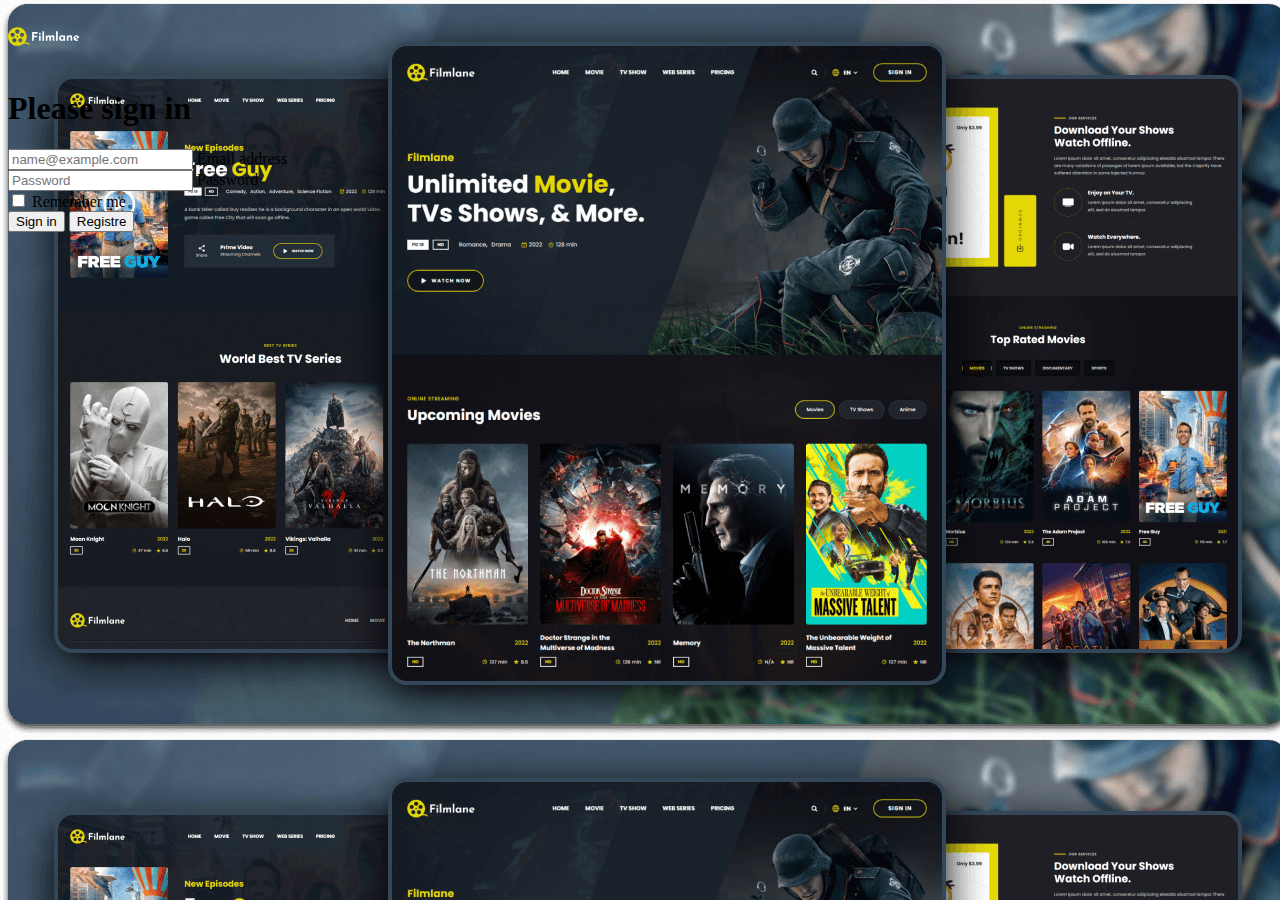
<file: html/form1.html>
<!DOCTYPE html>
<html>
    <head>
        <title>sign in</title>
        <meta charset="utf-8">
        <link href="https://cdn.jsdelivr.net/npm/bootstrap@5.3.0-alpha1/dist/css/bootstrap.min.css" rel="stylesheet" integrity="sha384-GLhlTQ8iRABdZLl6O3oVMWSktQOp6b7In1Zl3/Jr59b6EGGoI1aFkw7cmDA6j6gD" crossorigin="anonymous">
    </head>
    <body class="text-center" style="background-image: url(../images/desktop.png);">
        <main class="form-signin w-100 m-auto">
            <form>
              <img class="mb-4" src="../images/logo.svg" alt="" width="72" height="57">
              <h1 class="h3 mb-3 fw-normal">Please sign in</h1>
              <div class="form-floating">
                <input type="email" class="form-control" id="floatingInput" placeholder="name@example.com">
                <label for="floatingInput">Email address</label>
              </div>
              <div class="form-floating">
                <input type="password" class="form-control" id="floatingPassword" placeholder="Password">
                <label for="floatingPassword">Password</label>
              </div>
              <div class="checkbox mb-3">
                <label>
                  <input type="checkbox" value="remember-me"> Remember me
                </label>
              </div>
              <button class="w-100 btn btn-lg btn-primary" type="submit">Sign in</button>
               <button class="w-100 btn btn-lg btn-primary" type="submit">Registre</button>
            </form>
          </main>
    </body>
</html>
</file>
